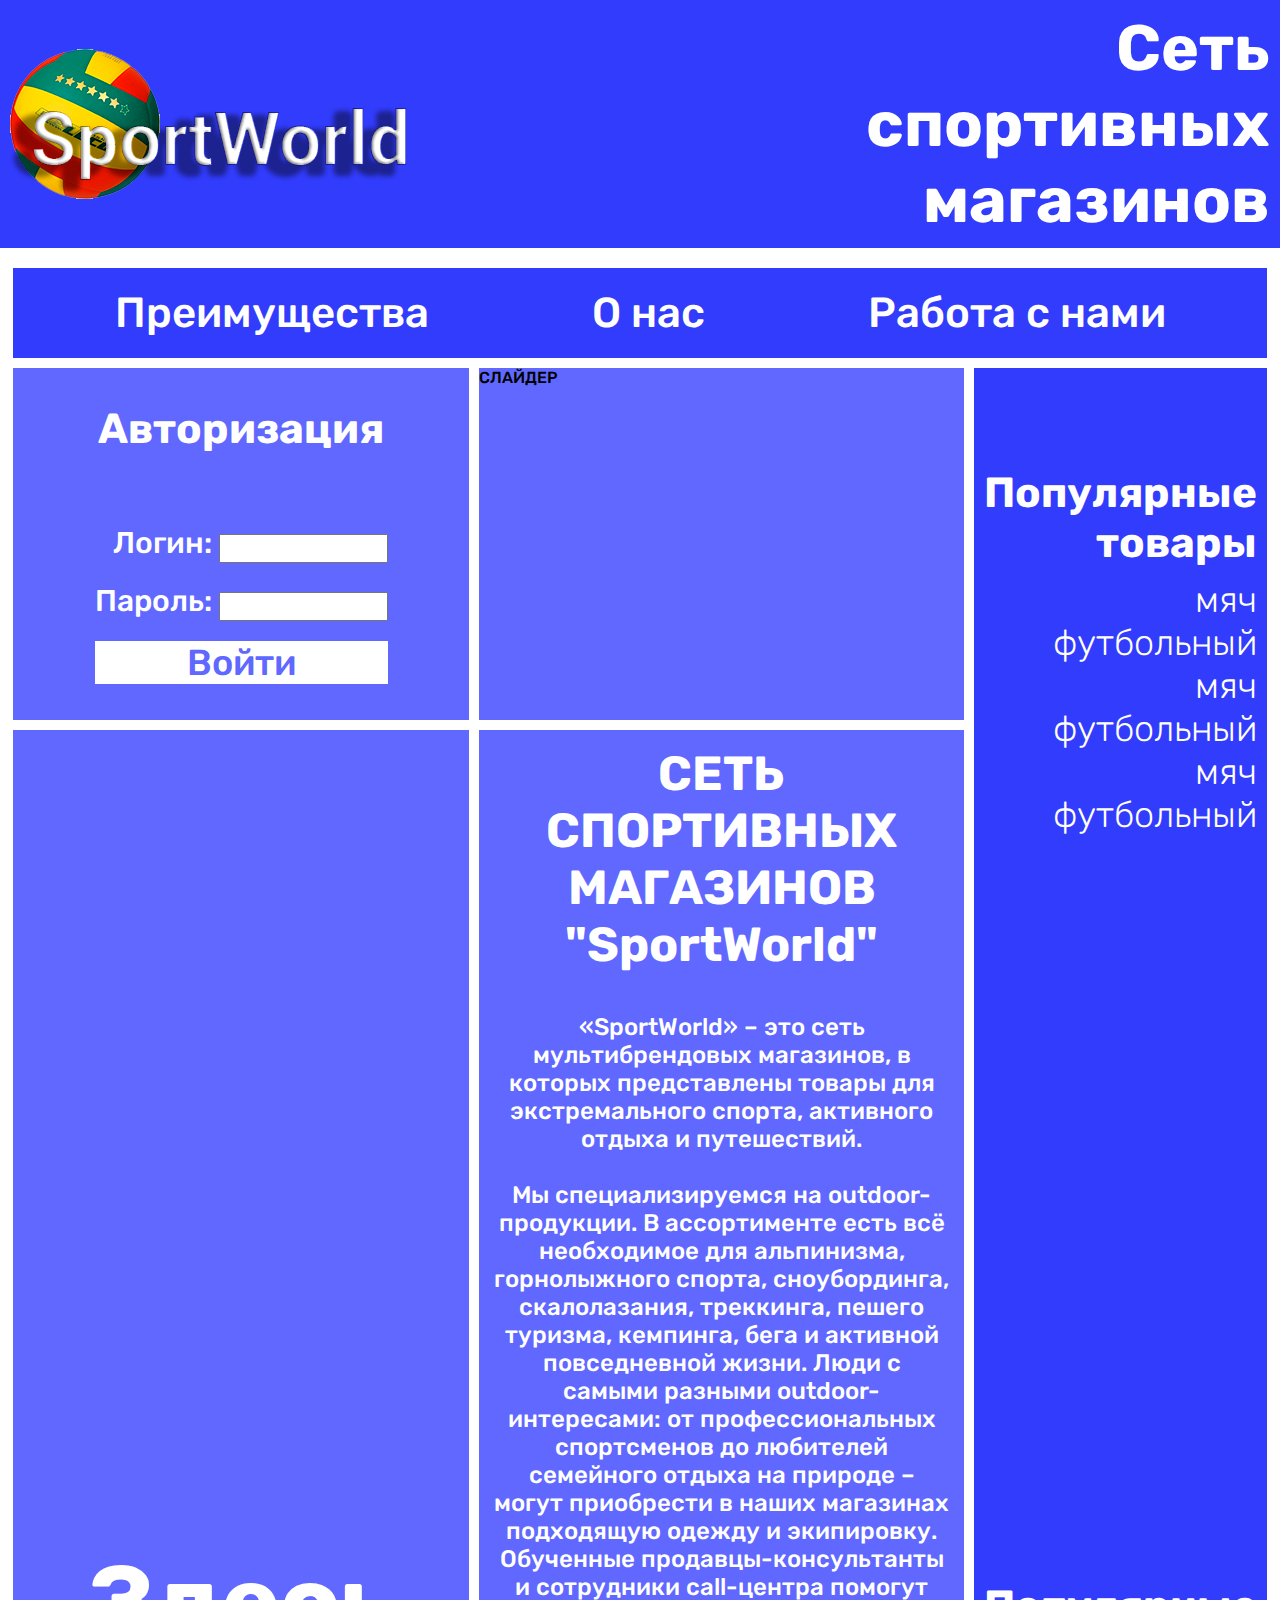
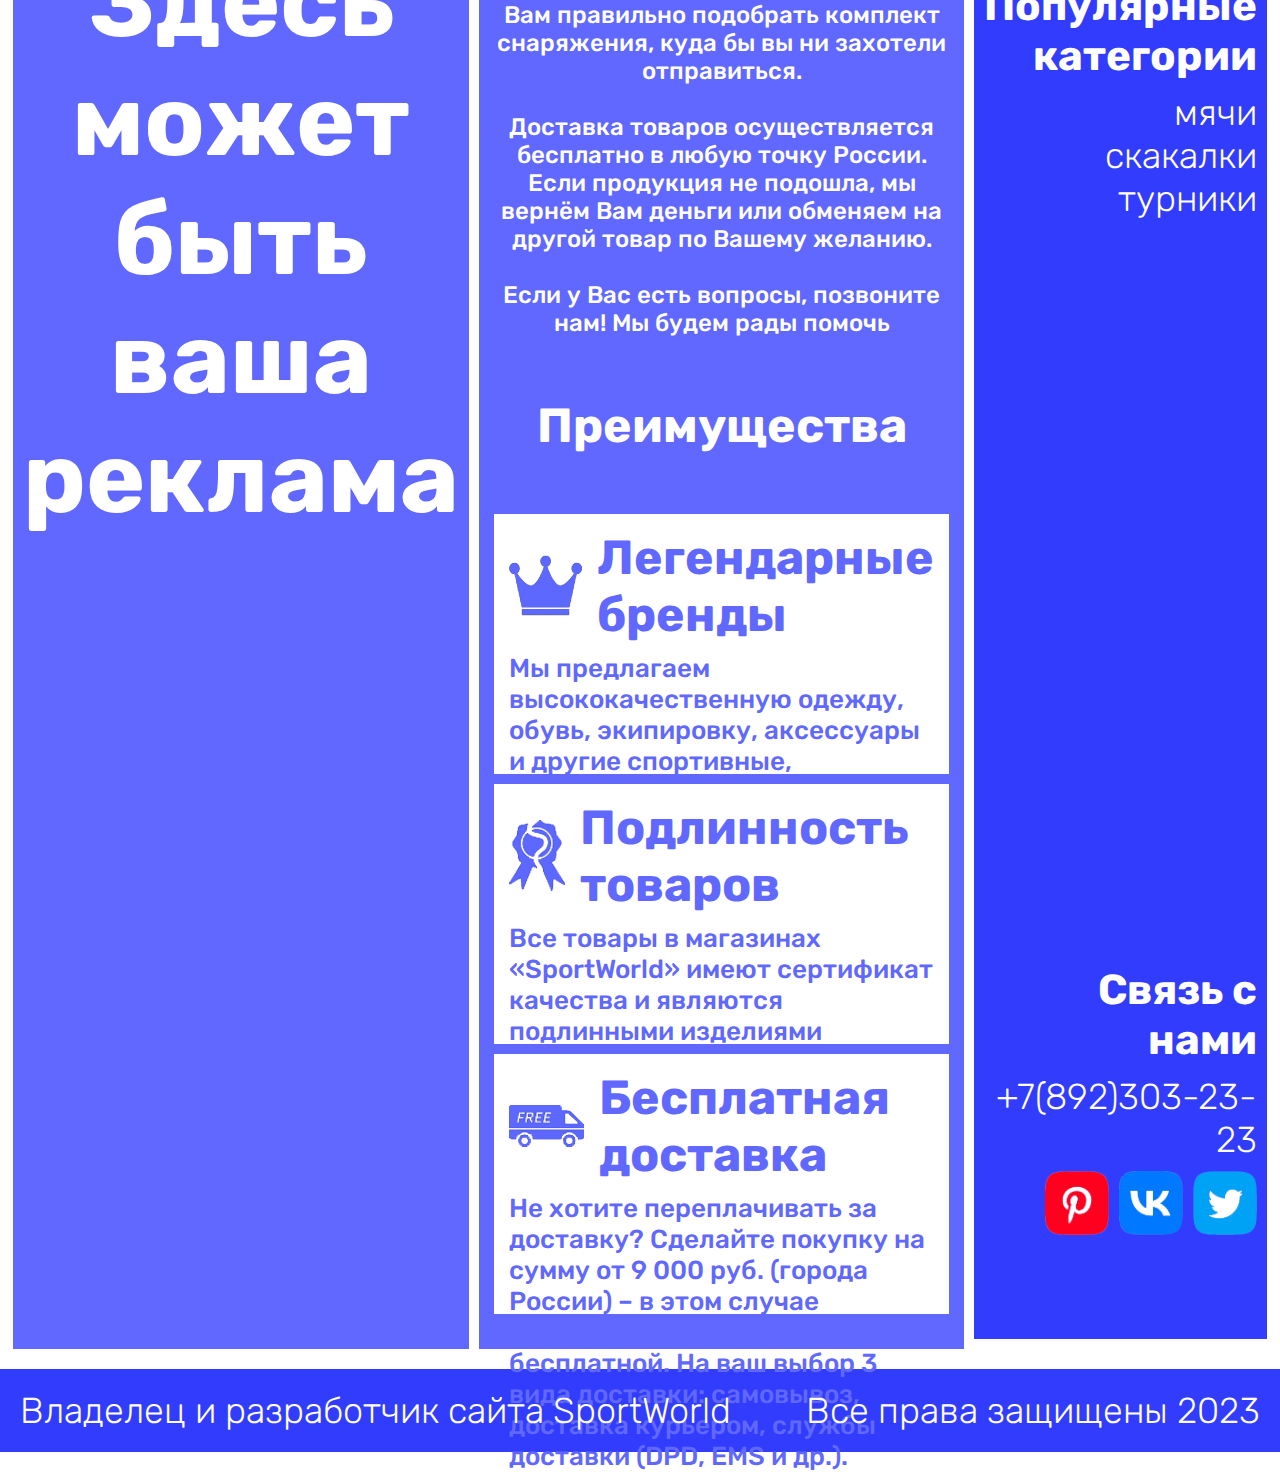
<file: index.html>
<!DOCTYPE html>
<html lang="en">
<head>
    <meta charset="UTF-8">
    <meta http-equiv="X-UA-Compatible" content="IE=edge">
    <meta name="viewport" content="width=device-width, initial-scale=1.0">
    <title>SportWorld</title>
    <link rel="stylesheet" href="./media/css/style.css">
</head>
<body>
    <!-- Шапка сайта с логотипом -->
    <header class="header">
        <img class="logo" src="./media/img/logo.png" alt="SportWorld logo">
        <h1 class="header__title">Сеть<br>спортивных<br>магазинов</h1>
    </header>
    <!-- Основная часть сайта -->
    <main class="main">
        <!-- Главное (горизонтальное) меню сайта -->
        <ul class="main-menu">
            <li class="main-menu__item">
                <a href="#" class="menu__link">Преимущества</a>
            </li>
            <li class="main-menu__item">
                <a href="#" class="menu__link">О нас</a>
            </li>
            <li class="main-menu__item">
                <a href="#" class="menu__link">Работа с нами</a>
            </li>
        </ul>
        <!-- Блок авторизации -->
        <div class="sign-in_container">
            <h2>Авторизация</h2>
            <form class="sign-in">
                <label for="login">Логин: <input type="text" name="login"></label>
                <label for="password">Пароль: <input type="text" name="password"></label>
                <input type="submit" value="Войти">
            </form>
        </div>
        <!-- Слайдер -->
        <div class="slider">
            СЛАЙДЕР
        </div>
        <!-- Вспомогательное(вертикальное) меню сайта -->
        <ul class="second-menu">
            <!-- Подменю -->
            <li class="second-menu_item">
                <h2>Популярные товары</h2>
                <ul class="submenu">
                    <li class="submenu__item">
                        <a href="#" class="submenu__link">мяч футбольный</a>
                    </li>
                    <li class="submenu__item">
                        <a href="#" class="submenu__link">мяч футбольный</a>
                    </li>
                    <li class="submenu__item">
                        <a href="#" class="submenu__link">мяч футбольный</a>
                    </li>
                </ul>
            </li>
            <!-- Подменю -->
            <li class="second-menu_item">
                <h2>Популярные категории</h2>
                <ul class="submenu">
                    <li class="submenu__item">
                        <a href="#" class="submenu__link">мячи</a>
                    </li>
                    <li class="submenu__item">
                        <a href="#" class="submenu__link">скакалки</a>
                    </li>
                    <li class="submenu__item">
                        <a href="#" class="submenu__link">турники</a>
                    </li>
                </ul>
            </li>
            <!-- Подменю -->
            <li class="second-menu_item">
                <h2>Связь с нами</h2>
                <ul class="submenu">
                    <li class="submenu__item">
                        <a href="tel:+78923032323" class="submenu__link">+7(892)303-23-23</a>
                    </li>
                </ul>
                <!-- Ссылки на соц. сети -->
                <ul class="social_menu">
                    <li class="social__item">
                        <a href="#" class="social__link">
                            <img class="social__img" src="./media/img/social/pinterest.png" alt="pinterest icon">
                        </a>
                    </li>
                    <li class="social__item">
                        <a href="#" class="social__link">
                            <img class="social__img" src="./media/img/social/vk.png" alt="vk icon">
                        </a>
                    </li>
                    <li class="social__item">
                        <a href="#" class="social__link">
                            <img class="social__img" src="./media/img/social/twitter.png" alt="twitter icon">
                        </a>
                    </li>
                </ul>
            </li>
        </ul>
        <!-- Блок рекламы -->
        <div class="ad-block">
            <h1>Здесь может быть ваша реклама</h1>
        </div>
        <!-- Основной блок сайта -->
        <div class="main-content">
            <!-- Информация о магазине -->
            <div class="main-about">
                <h2>СЕТЬ СПОРТИВНЫХ МАГАЗИНОВ "SportWorld"</h2>
                <p>
                    «SportWorld» – это сеть мультибрендовых магазинов, в которых представлены товары для экстремального спорта, активного отдыха и путешествий.<br><br>
                    Мы специализируемся на outdoor-продукции. В ассортименте есть всё необходимое для альпинизма, горнолыжного спорта, сноубординга, скалолазания, треккинга, пешего туризма, 
                    кемпинга, бега и активной повседневной жизни. Люди с самыми разными outdoor-интересами: от профессиональных спортсменов до любителей семейного отдыха на природе – могут 
                    приобрести в наших магазинах подходящую одежду и экипировку. Обученные продавцы-консультанты и сотрудники call-центра помогут Вам правильно подобрать комплект снаряжения, куда бы вы ни захотели отправиться.<br><br>
                    Доставка товаров осуществляется бесплатно в любую точку России. Если продукция не подошла, мы вернём Вам деньги или обменяем на другой товар по Вашему желанию.<br><br>
                    Если у Вас есть вопросы, позвоните нам! Мы будем рады помочь
                </p>
            </div>
            <!-- Преимущества -->
            <div class="privilege-container">
                <h2>Преимущества</h2>
                <ul class="privilege-list">
                    <li class="privilege-list__item">
                        <div class="privilege-list__title">
                            <img src="./media/img/privilege/privilege1.png" alt="crown">
                            <h3>Легендарные бренды</h3>
                        </div>
                        <p>
                            Мы предлагаем высококачественную одежду, обувь, экипировку, аксессуары и другие спортивные, 
                            инновационные товары от всемирно известных и популярных брендов, таких как: Red Fox, Zamberlan, 
                            VIBRAM FIVEFINGERS, Pajar, Fizan, Helinox, Rock Empire, Nikwax и многих других.
                        </p>
                    </li>
                    <li class="privilege-list__item">
                        <div class="privilege-list__title">
                            <img src="./media/img/privilege/privilege2.png" alt="medal">
                            <h3>Подлинность товаров</h3>
                        </div>
                        <p>
                            Все товары в магазинах «SportWorld» имеют сертификат качества и являются подлинными изделиями 
                            заявленных брендов. Мы осуществляем продажу только оригинальных товаров мировых производителей,  
                            подтвержденных соответствующими документами.
                        </p>
                    </li>
                    <li class="privilege-list__item">
                        <div class="privilege-list__title">
                            <img src="./media/img/privilege/privilege3.png" alt="truck">
                            <h3>Бесплатная доставка</h3>
                        </div>
                        <p>
                            Не хотите переплачивать за доставку? Сделайте покупку на сумму от 9 000 руб. (города России) – 
                            в этом случае доставка будет для Вас бесплатной. На ваш выбор 3 вида доставки: самовывоз, доставка 
                            курьером, службы доставки (DPD, EMS и др.).
                        </p>
                    </li>
                </ul>
            </div>
        </div>
    </main>
    <!-- Подвал сайта -->
    <footer class="footer">
        <p class="footer__text">Владелец и разработчик сайта SportWorld</p>
        <p class="footer__text">Все права защищены 2023</p>
    </footer>
</body>
</html>
</file>
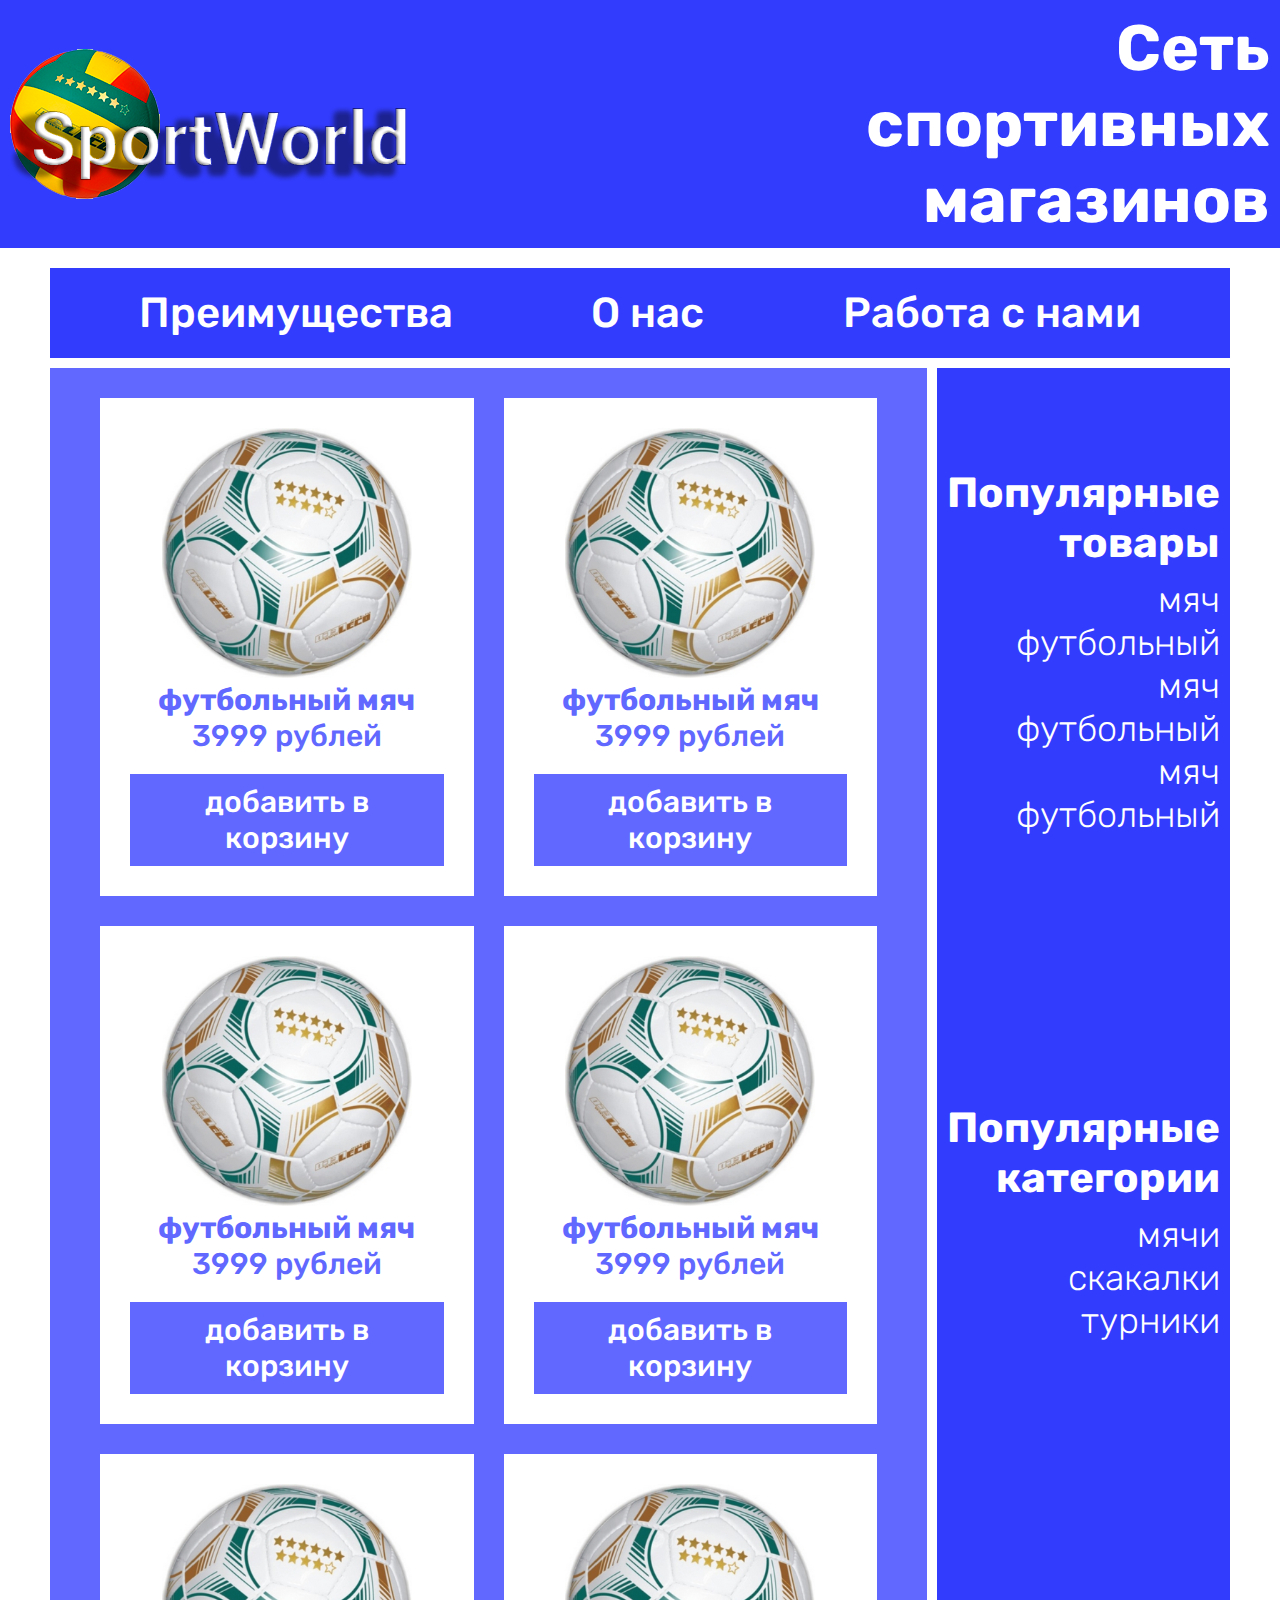
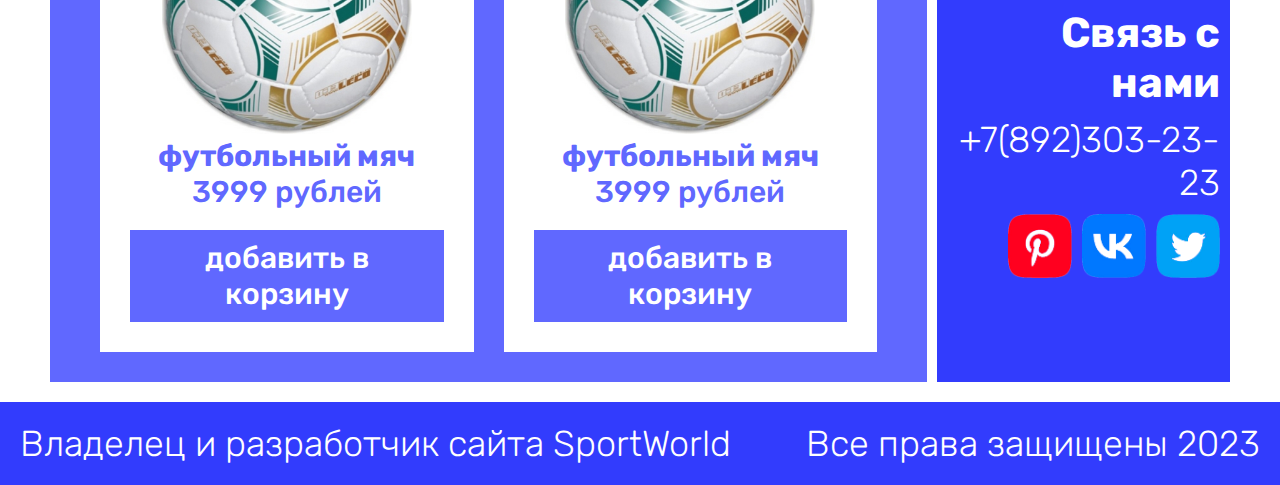
<file: catalog.html>
<!DOCTYPE html>
<html lang="en">
<head>
    <meta charset="UTF-8">
    <meta http-equiv="X-UA-Compatible" content="IE=edge">
    <meta name="viewport" content="width=device-width, initial-scale=1.0">
    <title>SportWorld</title>
    <link rel="stylesheet" href="./media/css/style.css">
</head>
<body>
    <!-- Шапка сайта с логотипом -->
    <header class="header">
        <img class="logo" src="./media/img/logo.png" alt="SportWorld logo">
        <h1 class="header__title">Сеть<br>спортивных<br>магазинов</h1>
    </header>
    <!-- Основная часть сайта -->
    <main class="main">
        <!-- Главное (горизонтальное) меню сайта -->
        <ul class="main-menu">
            <li class="main-menu__item">
                <a href="#" class="menu__link">Преимущества</a>
            </li>
            <li class="main-menu__item">
                <a href="#" class="menu__link">О нас</a>
            </li>
            <li class="main-menu__item">
                <a href="#" class="menu__link">Работа с нами</a>
            </li>
        </ul>
        <div class="catalog_container">
            <ul class="catalog-list">
                <li class="catalog__item">
                    <a href="./product.html" class="catalog__link">
                        <img src="./media/img/product_catalog.jpg" alt="football" class="catalog__img">
                        <p class="catalog__title">футбольный мяч</p>
                        <p class="catalog__price">3999 рублей</p>
                        <a href="#" class="catalog__button">добавить в корзину</a>
                    </a>
                </li>
                <li class="catalog__item">
                    <a href="./product.html" class="catalog__link">
                        <img src="./media/img/product_catalog.jpg" alt="football" class="catalog__img">
                        <p class="catalog__title">футбольный мяч</p>
                        <p class="catalog__price">3999 рублей</p>
                        <a href="#" class="catalog__button">добавить в корзину</a>
                    </a>
                </li>
                <li class="catalog__item">
                    <a href="./product.html" class="catalog__link">
                        <img src="./media/img/product_catalog.jpg" alt="football" class="catalog__img">
                        <p class="catalog__title">футбольный мяч</p>
                        <p class="catalog__price">3999 рублей</p>
                        <a href="#" class="catalog__button">добавить в корзину</a>
                    </a>
                </li>
                <li class="catalog__item">
                    <a href="./product.html" class="catalog__link">
                        <img src="./media/img/product_catalog.jpg" alt="football" class="catalog__img">
                        <p class="catalog__title">футбольный мяч</p>
                        <p class="catalog__price">3999 рублей</p>
                        <a href="#" class="catalog__button">добавить в корзину</a>
                    </a>
                </li>
                <li class="catalog__item">
                    <a href="./product.html" class="catalog__link">
                        <img src="./media/img/product_catalog.jpg" alt="football" class="catalog__img">
                        <p class="catalog__title">футбольный мяч</p>
                        <p class="catalog__price">3999 рублей</p>
                        <a href="#" class="catalog__button">добавить в корзину</a>
                    </a>
                </li>
                <li class="catalog__item">
                    <a href="./product.html" class="catalog__link">
                        <img src="./media/img/product_catalog.jpg" alt="football" class="catalog__img">
                        <p class="catalog__title">футбольный мяч</p>
                        <p class="catalog__price">3999 рублей</p>
                        <a href="#" class="catalog__button">добавить в корзину</a>
                    </a>
                </li>
            </ul>
        </div>
        <!-- Вспомогательное(вертикальное) меню сайта -->
        <ul class="second-menu">
            <!-- Подменю -->
            <li class="second-menu_item">
                <h2>Популярные товары</h2>
                <ul class="submenu">
                    <li class="submenu__item">
                        <a href="#" class="submenu__link">мяч футбольный</a>
                    </li>
                    <li class="submenu__item">
                        <a href="#" class="submenu__link">мяч футбольный</a>
                    </li>
                    <li class="submenu__item">
                        <a href="#" class="submenu__link">мяч футбольный</a>
                    </li>
                </ul>
            </li>
            <!-- Подменю -->
            <li class="second-menu_item">
                <h2>Популярные категории</h2>
                <ul class="submenu">
                    <li class="submenu__item">
                        <a href="#" class="submenu__link">мячи</a>
                    </li>
                    <li class="submenu__item">
                        <a href="#" class="submenu__link">скакалки</a>
                    </li>
                    <li class="submenu__item">
                        <a href="#" class="submenu__link">турники</a>
                    </li>
                </ul>
            </li>
            <!-- Подменю -->
            <li class="second-menu_item">
                <h2>Связь с нами</h2>
                <ul class="submenu">
                    <li class="submenu__item">
                        <a href="tel:+78923032323" class="submenu__link">+7(892)303-23-23</a>
                    </li>
                </ul>
                <!-- Ссылки на соц. сети -->
                <ul class="social_menu">
                    <li class="social__item">
                        <a href="#" class="social__link">
                            <img class="social__img" src="./media/img/social/pinterest.png" alt="pinterest icon">
                        </a>
                    </li>
                    <li class="social__item">
                        <a href="#" class="social__link">
                            <img class="social__img" src="./media/img/social/vk.png" alt="vk icon">
                        </a>
                    </li>
                    <li class="social__item">
                        <a href="#" class="social__link">
                            <img class="social__img" src="./media/img/social/twitter.png" alt="twitter icon">
                        </a>
                    </li>
                </ul>
            </li>
        </ul>
    </main>
    <!-- Подвал сайта -->
    <footer class="footer">
        <p class="footer__text">Владелец и разработчик сайта SportWorld</p>
        <p class="footer__text">Все права защищены 2023</p>
    </footer>
</body>
</html>
</file>
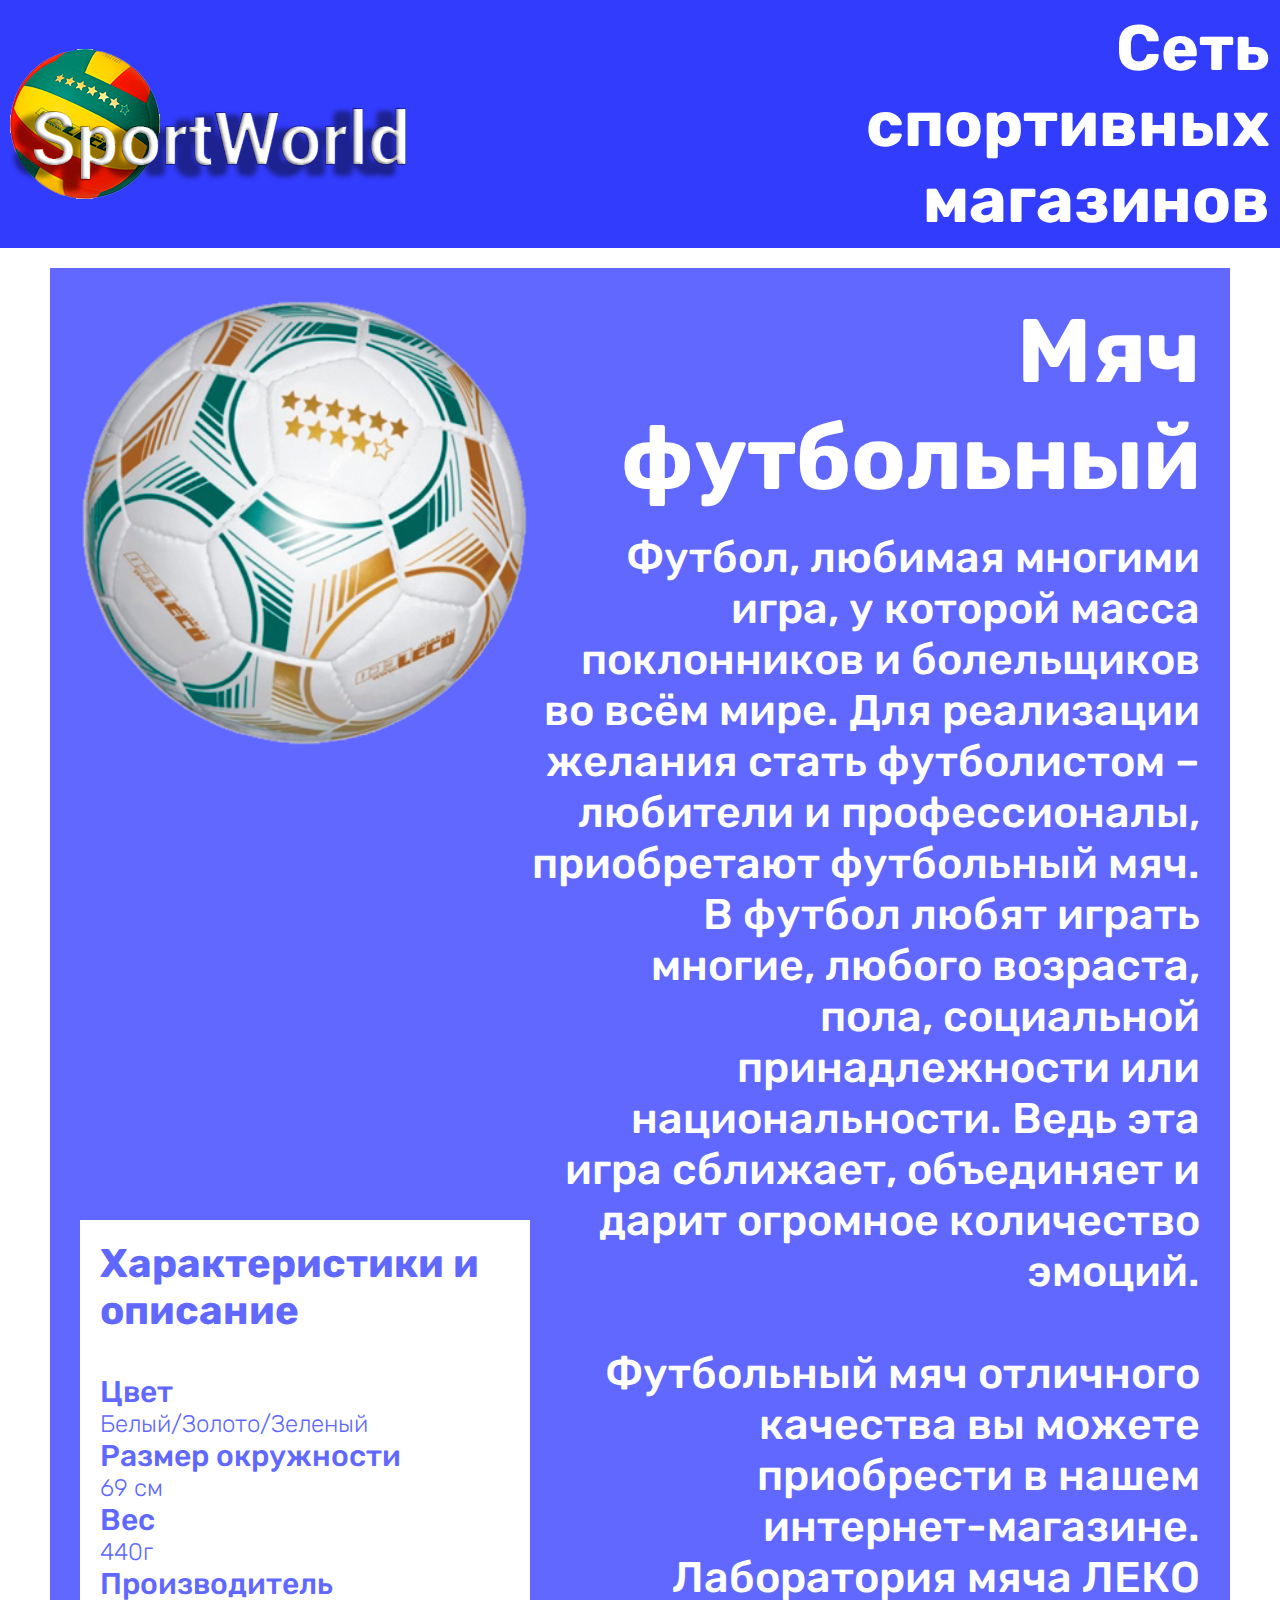
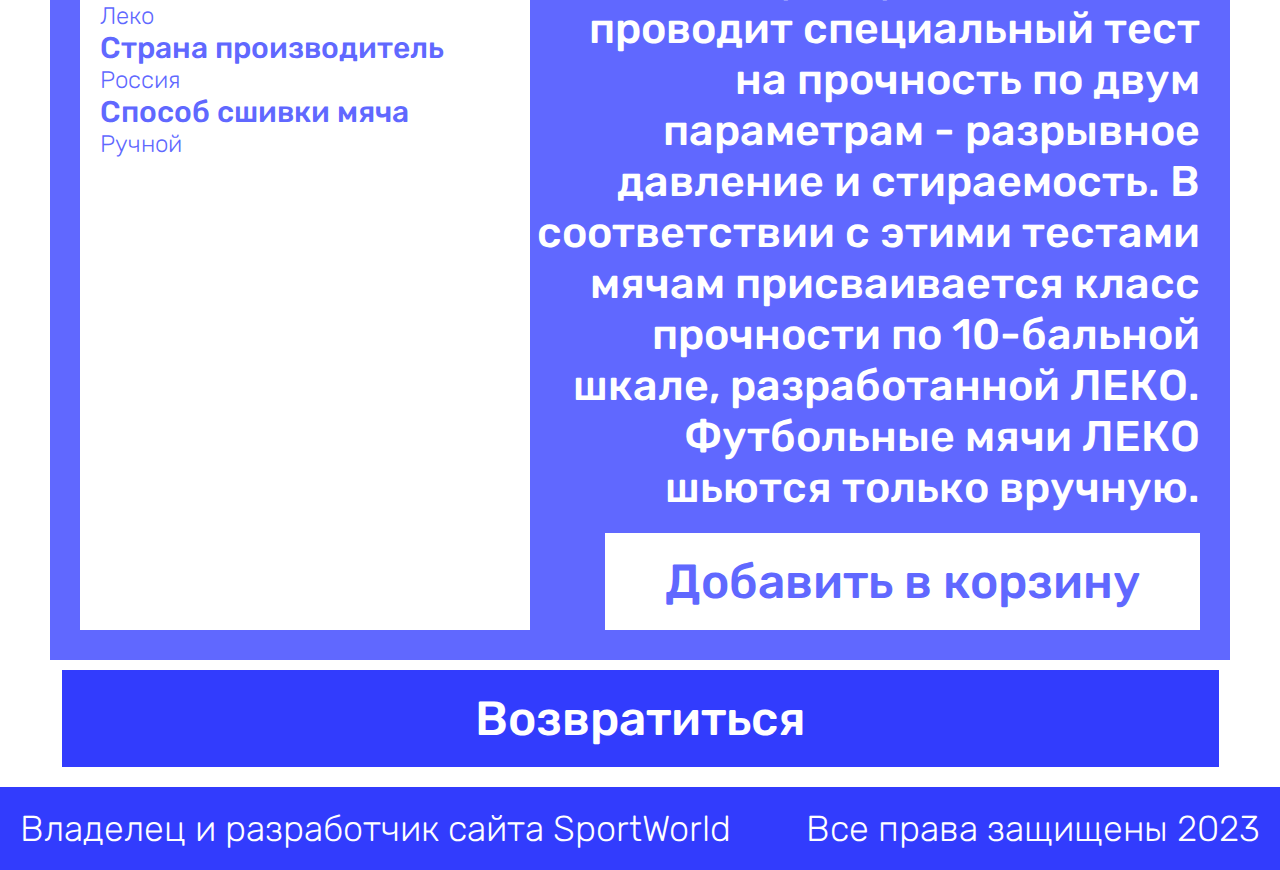
<file: product.html>
<!DOCTYPE html>
<html lang="en">
<head>
    <meta charset="UTF-8">
    <meta http-equiv="X-UA-Compatible" content="IE=edge">
    <meta name="viewport" content="width=device-width, initial-scale=1.0">
    <title>SportWorld</title>
    <link rel="stylesheet" href="./media/css/style.css">
</head>
<body>
    <!-- Шапка сайта с логотипом -->
    <header class="header">
        <img class="logo" src="./media/img/logo.png" alt="SportWorld logo">
        <h1 class="header__title">Сеть<br>спортивных<br>магазинов</h1>
    </header>
    <!-- Основная часть сайта -->
    <main class="main">
        <div class="product_container">
            <div class="product-left">
                <img class="product__img" src="./media/img/product.png" alt="football">
                <div class="description">
                    <h2>Характеристики и описание</h2>
                    <ul class="description-list">
                        <li class="description__item">
                            <h3>Цвет</h3>
                            <p>Белый/Золото/Зеленый</p>
                        </li>
                        <li class="description__item">
                            <h3>Размер окружности </h3>
                            <p>69 см</p>
                        </li>
                        <li class="description__item">
                            <h3>Вес</h3>
                            <p>440г</p>
                        </li>
                        <li class="description__item">
                            <h3>Производитель </h3>
                            <p>Леко</p>
                        </li>
                        <li class="description__item">
                            <h3>Страна производитель</h3>
                            <p>Россия</p>
                        </li>
                        <li class="description__item">
                            <h3>Способ сшивки мяча</h3>
                            <p>Ручной</p>
                        </li>
                    </ul>
                </div>
            </div>
            <div class="product-right">
                <h1>Мяч футбольный</h1>
                <p>
                    Футбол, любимая многими игра, у которой масса поклонников и болельщиков во всём мире. 
                    Для реализации желания стать футболистом – любители и профессионалы, приобретают футбольный мяч. 
                    В футбол любят играть многие, любого возраста, пола, социальной принадлежности или национальности. 
                    Ведь эта игра сближает, объединяет и дарит огромное количество эмоций.<br><br>
                    Футбольный мяч отличного качества вы можете приобрести в нашем интернет-магазине. 
                    Лаборатория мяча ЛЕКО проводит специальный тест на прочность по двум параметрам - разрывное давление и стираемость. 
                    В соответствии с этими тестами мячам присваивается класс прочности по 10-бальной шкале, разработанной ЛЕКО. 
                    Футбольные мячи ЛЕКО шьются только вручную.
                </p>
                <a href="#" class="product__button">Добавить в корзину</a>
            </div>
        </div>
        <a href="./catalog.html" class="button_prev">Возвратиться</a>
    </main>
    <!-- Подвал сайта -->
    <footer class="footer">
        <p class="footer__text">Владелец и разработчик сайта SportWorld</p>
        <p class="footer__text">Все права защищены 2023</p>
    </footer>
</body>
</html>
</file>
<file: media/css/style.css>
/* подключение шрифтов */
@font-face {
    font-family: 'Rubik';
    src: url('../fonts/Rubik-Bold.ttf') format('truetype');
    font-weight: bold;
    font-style: normal;
}

@font-face {
    font-family: 'Rubik';
    src: url('../fonts/Rubik-Light.ttf') format('truetype');
    font-weight: 300;
    font-style: normal;
}

@font-face {
    font-family: 'Rubik';
    src: url('../fonts/Rubik-Medium.ttf') format('truetype');
    font-weight: 500;
    font-style: normal;
}

/* сброс стилей браузера */
* {
    margin: 0;
    padding: 0;
    box-sizing: border-box;
    font-family: 'Rubik';
}

ul {
    list-style: none;
}

a {
    text-decoration: none;
}

h2 {
    font-size: 42px;
}

/* стили шапки сайта */
.header {
    background-color: #323cfd;
    display: flex;
    padding: 10px;
    align-items: center;
    justify-content: space-between;
}
/* стиль логотипа */
.logo {
    max-height: 150px;
    width: 400px;
}

.header__title {
    color: #fff;
    font-size: 64px;
    text-align: right;
    font-weight: bold;
}

/* стиль основных блоков сайта */
.main {
    display: grid;
    grid-template-columns: 0.5fr 1.5fr 0.5fr;
    grid-template-rows: 0.1fr 0.4fr 2.5fr;
    gap: 10px;
    padding: 20px 50px;
    justify-content: center;
}

/* стиль описания товара */
.product_container {
    grid-column: 1 / 3 span;
    grid-row: 1 / 3 span;
    background-color: #6068ff;
    display: grid;
    grid-template-columns: 1fr 2fr;
    padding: 30px;
}

.product-left {
    display: grid;
    gap: 20px;
}

.product__img {
    width: 450px;
    height: 450px;
}
/* стиль блока характеристикт т описание товара */
.description {
    background-color: #fff;
    padding: 20px;
}

.description h2 {
    color: #6068ff;
    margin-bottom: 40px;
    font-size: 40px;
    text-align: left;
    font-weight: bold;
}

.description-list {
    text-align: left;
}

.description__item h3 {
    color: #6068ff;
    font-size: 30px;
    font-weight: 500;
}

.description__item p {
    color: #6068ff;
    font-size: 24px;
    font-weight: 300;
}

.product-right {
    text-align: right;
    display: grid;
    justify-items: end;
    gap: 20px;
}

.product-right h1 {
    color: #fff;
    font-size: 90px;
    font-weight: bold;
}

.product-right p {
    color: #fff;
    font-size: 43px;
    font-weight: 500;
}

.product__button {
    color: #6068ff;
    background-color: #fff;
    padding: 20px 60px;
    font-size: 48px;
    transition: 0.8s;
    font-weight: 500;
}

.product__button:hover {
    transition: 0.8s;
    opacity: 0.5;
}

/* стиль кнопки возврата */
.button_prev {
    grid-column: 1 / 3 span;
    color: #fff;
    background-color: #323cfd;
    justify-self: center;
    text-align: center;
    font-size: 48px;
    padding: 20px 35%;
    transition: 0.8s;
    font-weight: 500;
}

.button_prev:hover {
    transition: 0.8s;
    opacity: 0.8;
}

/* стиль каталога товаров */
.catalog_container {
    grid-column: 1 / 2 span;
    grid-row: 2 / 3 span;
    background-color: #6068ff;
    padding: 30px 50px;
}

.catalog-list {
    display: grid;
    grid-template-columns: repeat(2, 1fr);
    grid-auto-rows: 1fr;
    gap: 30px;
}

.catalog__item {
    background-color: #fff;
    text-align: center;
    padding: 30px;
    display: grid;
    gap: 20px;
    justify-items: center;
}

.catalog__link {
    color: #6068ff;
}

.catalog__link:hover {
    text-decoration: underline;
}

.catalog__title {
    font-size: 30px;
    font-weight: bold;
}

.catalog__price {
    font-size: 30px;
    font-weight: 500;
}

.catalog__button {
    background-color: #6068ff;
    color: #fff;
    font-size: 30px;
    padding: 10px 60px;
    transition: 0.8s;
}

.catalog__button:hover {
    transition: 0.8s;
    opacity: 0.8;

}

.catalog__img {
    width: 250px;
    height: 250px;
}

/* стиль главного меню */
.main-menu {
    grid-column: 1 / 3 span;
    grid-row: 1;
    background-color: #323cfd;
    display: flex;
    justify-content: space-around;
    padding: 20px;
    align-items: center;
}

.menu__link {
    color: #fff;
    font-size: 42px;
    font-weight: 500;
}

.menu__link:hover {
    text-decoration: underline;
}

/* стиль блока авторизации */
.sign-in_container {
    grid-column: 1;
    grid-row: 2;
    background-color: #6068ff;
    display: grid;
    justify-items: center;
    align-items: center;
}

.sign-in_container h2 {
    color: #fff;
    font-weight: bold;
}

.sign-in {
    color: #fff;
    display: flex;
    flex-direction: column;
    text-align: right;
    justify-items: flex-end;
    gap: 20px;
}

.sign-in label {
    font-size: 30px;
    font-weight: 500;
}

.sign-in input[type='text'] {
    padding: 5px;
}

.sign-in input[type='submit'] {
    color: #6068ff;
    background-color: #fff;
    font-size: 36px;
    border: none;
    transition: 0.8s;
}

.sign-in input[type='submit']:hover {
    transition: 0.8s;
    opacity: 0.5;
    cursor: pointer;
}

/* стиль блока слайдера */
.slider {
    grid-column: 2;
    grid-row: 2;
    background-color: #6068ff;
}

/* стиль вспомогатльного меню */
.second-menu {
    grid-column: 3;
    grid-row: 2 / 3 span;
    background-color: #323cfd;
    padding: 100px 10px;
    color: #fff;
    text-align: right;
    display: grid;
    align-content: space-between;
}

.second-menu_item {
    display: flex;
    flex-direction: column;
    gap: 10px;
    align-items: flex-end;
}

/* стиль подменю */
.submenu {
    display: flex;
    flex-direction: column;
}

.submenu__link {
    color: #fff;
    font-size: 36px;
    font-weight: 300;
}

.submenu__link:hover {
    text-decoration: underline;
}

/* стиль иконок соц сетей */
.social__img {
    width: 64px;
    height: 64px;
}

.social_menu {
    display: flex;
    gap: 10px;
}

/* стиль блока рекламы */
.ad-block {
    grid-column: 1;
    grid-row: 3 span;
    background-color: #6068ff;
    display: grid;
    justify-items: center;
    align-items: center;
    padding: 10px;
}

.ad-block h1 {
    text-align: center;
    font-size: 100px;
    color: #fff;
    font-weight: bold;
}

/* стиль главного блока сайта */
.main-content {
    grid-column: 2;
    grid-row: 3 span;
    background-color: #6068ff;
    display: grid;
    gap: 60px;
    padding: 15px;
}

/* стиль информации о магазине */
.main-about {
    text-align: center;
    color: #fff;
}

.main-about h2 {
    font-size: 48px;
    margin-bottom: 40px;
    font-weight: bold;
}

.main-about p {
    font-size: 24px;
    font-weight: 500;
}

/* стиль раздела преимуществ */

.privilege-container {
    padding-bottom: 20px;
}

.privilege-container h2 {
    font-size: 48px;
    margin-bottom: 60px;
    color: #fff;
    text-align: center;
    font-weight: bold;
}

.privilege-list {
    display: grid;
    gap: 10px;
}

.privilege-list__item {
    display: flex;
    flex-direction: column;
    gap: 10px;
    background-color: #fff;
    padding: 15px;
    height: 260px;
}

.privilege-list__title {
    display: flex;
    align-items: center;
    gap: 15px;
    font-weight: bold;
}

.privilege-list__item h3 {
    color: #6068ff;
    font-size: 48px;
    font-weight: bold;
}

.privilege-list__item p {
    color: #6068ff;
    font-size: 26px;
    font-weight: 500;
}

/* стиль подвала сайта */
.footer {
    background-color: #323cfd;
    display: flex;
    padding: 20px;
    justify-content: space-between;
}

.footer__text {
    color: #fff;
    font-size: 36px;
    font-weight: 300;
}
</file>
